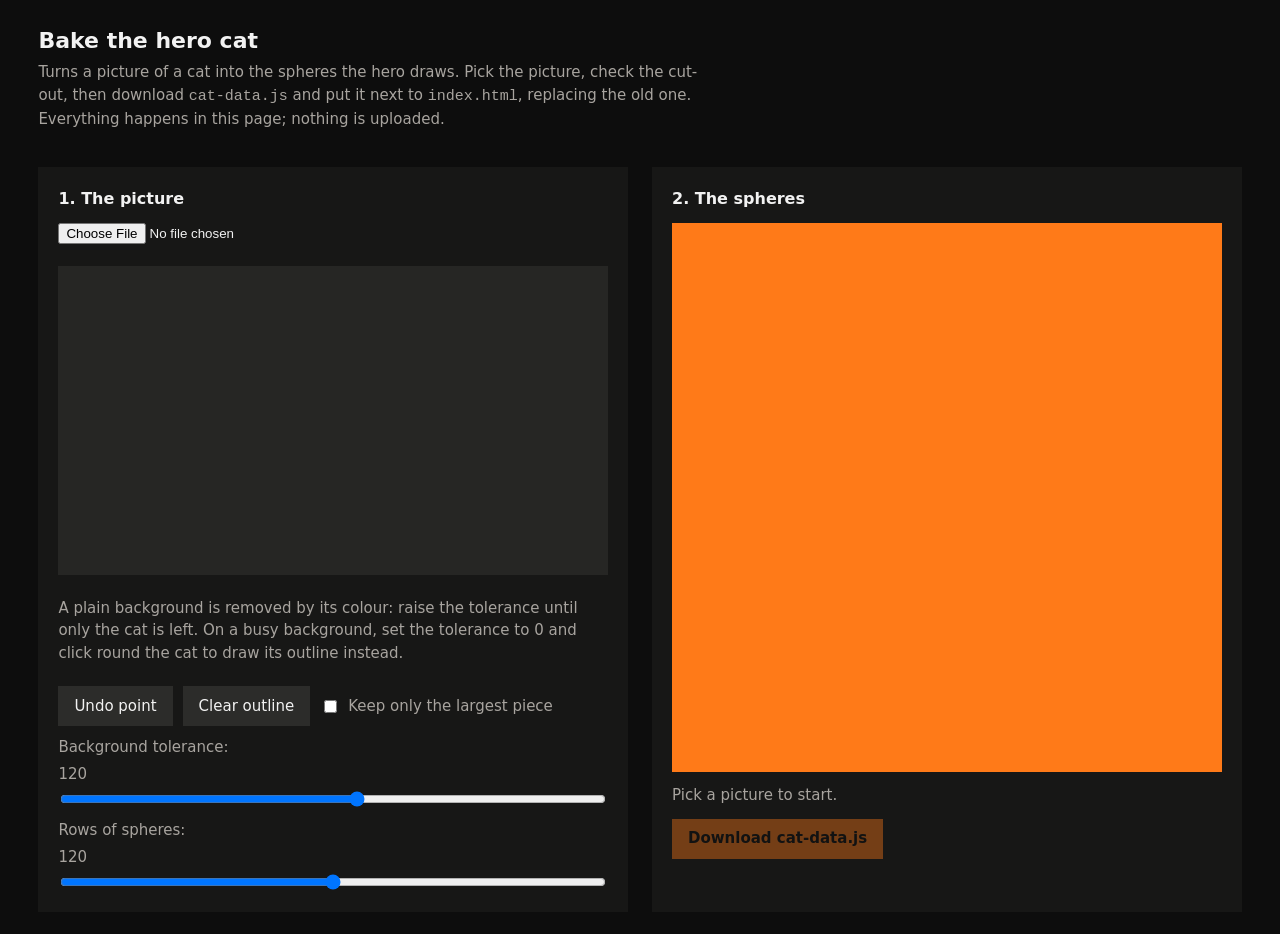
<file: tools/bake-cat.html>
<!doctype html>
<html lang="en">
<head>
  <meta charset="utf-8">
  <meta name="viewport" content="width=device-width, initial-scale=1">
  <title>Bake the hero cat</title>
  <style>
    :root {
      --bg: #0d0d0d;
      --panel: #171716;
      --text: #f2f2f2;
      --muted: #a8a49f;
      --accent: #ff7a18;
    }

    * { box-sizing: border-box; }

    body {
      margin: 0;
      background: var(--bg);
      color: var(--text);
      font: 15px/1.5 system-ui, -apple-system, "Segoe UI", sans-serif;
    }

    header,
    main { padding: 24px clamp(16px, 3vw, 40px); }

    header { padding-bottom: 0; }
    h1 { margin: 0 0 4px; font-size: 22px; }
    h2 { margin: 0 0 12px; font-size: 16px; }
    p { margin: 0 0 12px; color: var(--muted); max-width: 70ch; }

    main {
      display: grid;
      grid-template-columns: repeat(auto-fit, minmax(min(100%, 420px), 1fr));
      gap: 24px;
    }

    section {
      padding: 20px;
      background: var(--panel);
    }

    canvas {
      display: block;
      width: 100%;
      height: auto;
      margin: 12px 0;
      background: #262624;
    }

    #source { cursor: crosshair; }
    #preview { background: var(--accent); }

    .controls {
      display: grid;
      gap: 10px;
    }

    .row {
      display: flex;
      flex-wrap: wrap;
      align-items: center;
      gap: 10px;
    }

    label { display: grid; gap: 4px; color: var(--muted); }
    label.inline { display: flex; align-items: center; gap: 8px; }

    button {
      min-height: 40px;
      padding: 0 16px;
      border: 0;
      background: #2c2c2a;
      color: var(--text);
      font: inherit;
      cursor: pointer;
    }

    button:hover { background: #3a3a37; }

    button.primary {
      background: var(--accent);
      color: #0d0d0d;
      font-weight: 600;
    }

    button:disabled { opacity: 0.4; cursor: default; }
  </style>
</head>
<body>
  <header>
    <h1>Bake the hero cat</h1>
    <p>Turns a picture of a cat into the spheres the hero draws. Pick the picture, check the cut-out, then download
      <code>cat-data.js</code> and put it next to <code>index.html</code>, replacing the old one. Everything happens in
      this page; nothing is uploaded.</p>
  </header>

  <main>
    <section>
      <h2>1. The picture</h2>
      <div class="controls">
        <input type="file" id="file" accept="image/*">
        <canvas id="source" width="800" height="450"></canvas>
        <p>A plain background is removed by its colour: raise the tolerance until only the cat is left. On a busy
          background, set the tolerance to 0 and click round the cat to draw its outline instead.</p>
        <div class="row">
          <button type="button" id="undo">Undo point</button>
          <button type="button" id="clear">Clear outline</button>
          <label class="inline"><input type="checkbox" id="largest"> Keep only the largest piece</label>
        </div>
        <label>Background tolerance: <output id="tolOut">120</output>
          <input type="range" id="tol" min="0" max="220" value="120">
        </label>
        <label>Rows of spheres: <output id="rowsOut">120</output>
          <input type="range" id="rows" min="60" max="180" value="120">
        </label>
      </div>
    </section>

    <section>
      <h2>2. The spheres</h2>
      <canvas id="preview" width="600" height="600"></canvas>
      <p id="stats">Pick a picture to start.</p>
      <button type="button" class="primary" id="download" disabled>Download cat-data.js</button>
    </section>
  </main>

  <script>
    (() => {
      const WORK = 1400; // longest side of the working copy, in pixels
      const $ = (id) => document.getElementById(id);
      const source = $('source');
      const preview = $('preview');

      let pic = null; // { canvas, data, w, h, scale, name }
      let outline = []; // points in working pixels
      let baked = null;

      // ---------- Loading ----------
      $('file').addEventListener('change', () => {
        const f = $('file').files[0];
        if (!f) return;
        const reader = new FileReader();
        reader.onload = () => {
          const im = new Image();
          im.onload = () => load(im, f.name);
          im.src = reader.result;
        };
        reader.readAsDataURL(f);
      });

      function load(im, name) {
        const scale = Math.min(1, WORK / Math.max(im.naturalWidth, im.naturalHeight));
        const w = Math.round(im.naturalWidth * scale);
        const h = Math.round(im.naturalHeight * scale);
        const c = document.createElement('canvas');
        c.width = w;
        c.height = h;
        const g = c.getContext('2d', { willReadFrequently: true });
        g.drawImage(im, 0, 0, w, h);
        pic = { canvas: c, data: g.getImageData(0, 0, w, h).data, w, h, scale, name };
        outline = [];
        source.width = w;
        source.height = h;
        run();
      }

      // ---------- Outline ----------
      source.addEventListener('click', (e) => {
        if (!pic) return;
        const r = source.getBoundingClientRect();
        outline.push([((e.clientX - r.left) / r.width) * pic.w, ((e.clientY - r.top) / r.height) * pic.h]);
        run();
      });
      $('undo').addEventListener('click', () => { outline.pop(); run(); });
      $('clear').addEventListener('click', () => { outline = []; run(); });
      for (const id of ['largest', 'tol', 'rows']) $(id).addEventListener('input', run);

      // ---------- Mask: which working pixels belong to the cat ----------
      function cutOut() {
        const { w, h, data } = pic;
        const mask = new Uint8Array(w * h).fill(1);

        if (outline.length >= 3) {
          const c = document.createElement('canvas');
          c.width = w;
          c.height = h;
          const g = c.getContext('2d', { willReadFrequently: true });
          g.beginPath();
          outline.forEach(([x, y], i) => (i ? g.lineTo(x, y) : g.moveTo(x, y)));
          g.closePath();
          g.fill();
          const a = g.getImageData(0, 0, w, h).data;
          for (let i = 0; i < w * h; i++) mask[i] = a[i * 4 + 3] > 127 ? 1 : 0;
        }

        // The average colour round the border is the background; anything close to it goes.
        const tol = Number($('tol').value);
        if (tol > 0) {
          let r = 0, g = 0, b = 0, n = 0;
          const sample = (i) => { r += data[i * 4]; g += data[i * 4 + 1]; b += data[i * 4 + 2]; n++; };
          for (let x = 0; x < w; x++) { sample(x); sample((h - 1) * w + x); }
          for (let y = 0; y < h; y++) { sample(y * w); sample(y * w + w - 1); }
          r /= n; g /= n; b /= n;
          for (let i = 0; i < w * h; i++) {
            if (Math.hypot(data[i * 4] - r, data[i * 4 + 1] - g, data[i * 4 + 2] - b) < tol) mask[i] = 0;
          }
        }

        return $('largest').checked ? keepLargest(mask, w, h) : mask;
      }

      function keepLargest(mask, w, h) {
        const label = new Int32Array(w * h);
        const queue = new Int32Array(w * h);
        let best = 0, bestSize = 0, next = 0;
        for (let s = 0; s < w * h; s++) {
          if (!mask[s] || label[s]) continue;
          next++;
          let head = 0, tail = 0, size = 0;
          label[s] = next;
          queue[tail++] = s;
          while (head < tail) {
            const i = queue[head++];
            size++;
            const x = i % w;
            for (const j of [x > 0 ? i - 1 : -1, x < w - 1 ? i + 1 : -1, i - w, i + w]) {
              if (j >= 0 && j < w * h && mask[j] && !label[j]) { label[j] = next; queue[tail++] = j; }
            }
          }
          if (size > bestSize) { bestSize = size; best = next; }
        }
        for (let i = 0; i < w * h; i++) mask[i] = label[i] === best ? 1 : 0;
        return mask;
      }

      // ---------- Spheres: one per grid cell that is mostly cat ----------
      function bake(mask) {
        const { w, h, data } = pic;
        let x0 = w, y0 = h, x1 = -1, y1 = -1;
        for (let y = 0; y < h; y++) {
          for (let x = 0; x < w; x++) {
            if (!mask[y * w + x]) continue;
            if (x < x0) x0 = x;
            if (x > x1) x1 = x;
            if (y < y0) y0 = y;
            if (y > y1) y1 = y;
          }
        }
        if (x1 < 0) return null;

        let rows = Number($('rows').value);
        let cell = (y1 - y0 + 1) / rows;
        let cols = Math.ceil((x1 - x0 + 1) / cell);
        if (cols > 255) {
          cell = (x1 - x0 + 1) / 255;
          cols = 255;
          rows = Math.ceil((y1 - y0 + 1) / cell);
        }

        const inside = new Uint8Array(cols * rows);
        const lum = new Float32Array(cols * rows);
        for (let r = 0; r < rows; r++) {
          for (let c = 0; c < cols; c++) {
            const ax = Math.floor(x0 + c * cell), bx = Math.min(w, Math.floor(x0 + (c + 1) * cell));
            const ay = Math.floor(y0 + r * cell), by = Math.min(h, Math.floor(y0 + (r + 1) * cell));
            let all = 0, cat = 0, sum = 0;
            for (let y = ay; y < Math.max(by, ay + 1); y++) {
              for (let x = ax; x < Math.max(bx, ax + 1); x++) {
                const i = y * w + x;
                all++;
                if (!mask[i]) continue;
                cat++;
                sum += 0.2126 * data[i * 4] + 0.7152 * data[i * 4 + 1] + 0.0722 * data[i * 4 + 2];
              }
            }
            if (cat / all >= 0.45) {
              inside[r * cols + c] = 1;
              lum[r * cols + c] = sum / cat;
            }
          }
        }

        // Distance from the edge, in cells, for the puffed-out depth and the ragged rim.
        const edge = new Int32Array(cols * rows).fill(-1);
        const queue = [];
        for (let i = 0; i < cols * rows; i++) {
          if (!inside[i]) { edge[i] = 0; queue.push(i); }
        }
        const offFrame = (r, c) => r < 0 || c < 0 || r >= rows || c >= cols;
        for (let r = 0; r < rows; r++) {
          for (let c = 0; c < cols; c++) {
            const i = r * cols + c;
            if (inside[i] && [[r - 1, c], [r + 1, c], [r, c - 1], [r, c + 1]].some(([a, b]) => offFrame(a, b))) {
              edge[i] = 1;
              queue.push(i);
            }
          }
        }
        for (let q = 0; q < queue.length; q++) {
          const i = queue[q];
          const r = Math.floor(i / cols), c = i % cols;
          for (const [a, b] of [[r - 1, c], [r + 1, c], [r, c - 1], [r, c + 1]]) {
            if (offFrame(a, b)) continue;
            const j = a * cols + b;
            if (edge[j] < 0) { edge[j] = edge[i] + 1; queue.push(j); }
          }
        }

        // Stretch the light and dark so any picture uses the full range.
        const values = [];
        for (let i = 0; i < cols * rows; i++) if (inside[i]) values.push(lum[i]);
        values.sort((a, b) => a - b);
        const lo = values[Math.floor(values.length * 0.02)];
        const hi = values[Math.floor(values.length * 0.98)];
        const deepest = Math.max(1, ...edge);

        const bytes = [];
        for (let r = 0; r < rows; r++) {
          for (let c = 0; c < cols; c++) {
            const i = r * cols + c;
            if (!inside[i]) continue;
            const shade = Math.min(1, Math.max(0, (lum[i] - lo) / Math.max(1, hi - lo)));
            const depth = Math.sqrt(Math.min(1, edge[i] / (deepest * 0.6)));
            bytes.push(c, r, Math.round(depth * 255), Math.round(shade * 255), Math.min(255, edge[i]));
          }
        }
        return { cols, rows, bytes, count: bytes.length / 5 };
      }

      function write(b) {
        let bin = '';
        for (const v of b.bytes) bin += String.fromCharCode(v);
        return [
          `// The cat in the Nexform hero, baked with tools/bake-cat.html from ${pic.name}.`,
          '// One sphere per five bytes: column, row, depth, shade, distance from the edge.',
          `window.NEXFORM_CAT = ${JSON.stringify({ cols: b.cols, rows: b.rows, data: btoa(bin) })};`,
          '',
        ].join('\n');
      }

      // ---------- Drawing ----------
      function drawSource(mask) {
        const g = source.getContext('2d');
        const { w, h } = pic;
        g.drawImage(pic.canvas, 0, 0);
        const shown = g.getImageData(0, 0, w, h);
        for (let i = 0; i < w * h; i++) {
          if (mask[i]) continue;
          shown.data[i * 4] *= 0.3;
          shown.data[i * 4 + 1] *= 0.3;
          shown.data[i * 4 + 2] *= 0.3;
        }
        g.putImageData(shown, 0, 0);

        if (outline.length) {
          g.strokeStyle = '#ff7a18';
          g.fillStyle = '#ff7a18';
          g.lineWidth = 2;
          g.beginPath();
          outline.forEach(([x, y], i) => (i ? g.lineTo(x, y) : g.moveTo(x, y)));
          if (outline.length >= 3) g.closePath();
          g.stroke();
          for (const [x, y] of outline) { g.beginPath(); g.arc(x, y, 3, 0, Math.PI * 2); g.fill(); }
        }
      }

      function drawPreview(b) {
        const g = preview.getContext('2d');
        const size = preview.width;
        g.fillStyle = '#ff7a18';
        g.fillRect(0, 0, size, size);
        if (!b) return;
        const step = (size * 0.9) / Math.max(b.cols, b.rows);
        const ox = (size - b.cols * step) / 2;
        const oy = (size - b.rows * step) / 2;
        for (let i = 0; i < b.bytes.length; i += 5) {
          const x = ox + (b.bytes[i] + 0.5) * step;
          const y = oy + (b.bytes[i + 1] + 0.5) * step;
          const v = Math.round(30 + (b.bytes[i + 3] / 255) * 210);
          g.fillStyle = `rgb(${v},${v},${v})`;
          g.beginPath();
          g.arc(x, y, step * 0.55, 0, Math.PI * 2);
          g.fill();
        }
      }

      function run() {
        $('tolOut').value = $('tol').value;
        $('rowsOut').value = $('rows').value;
        if (!pic) return;
        const mask = cutOut();
        drawSource(mask);
        const b = bake(mask);
        baked = b ? { ...b, text: write(b) } : null;
        drawPreview(b);
        $('stats').textContent = b
          ? `${b.count.toLocaleString()} spheres on a ${b.cols} × ${b.rows} grid.`
          : 'Nothing left of the picture: lower the tolerance or redraw the outline.';
        $('download').disabled = !b;
      }

      $('download').addEventListener('click', () => {
        if (!baked) return;
        const a = document.createElement('a');
        a.href = URL.createObjectURL(new Blob([baked.text], { type: 'text/javascript' }));
        a.download = 'cat-data.js';
        a.click();
        setTimeout(() => URL.revokeObjectURL(a.href), 1000);
      });

      // For scripted use: an outline in the picture's own pixels, and the finished file.
      window.bake = {
        setOutline(points) {
          outline = points.map(([x, y]) => [x * pic.scale, y * pic.scale]);
          run();
        },
        set(id, value) { $(id).value = value; run(); },
        output: () => (baked ? baked.text : null),
        stats: () => (baked ? { count: baked.count, cols: baked.cols, rows: baked.rows } : null),
      };
    })();
  </script>
</body>
</html>
</file>
